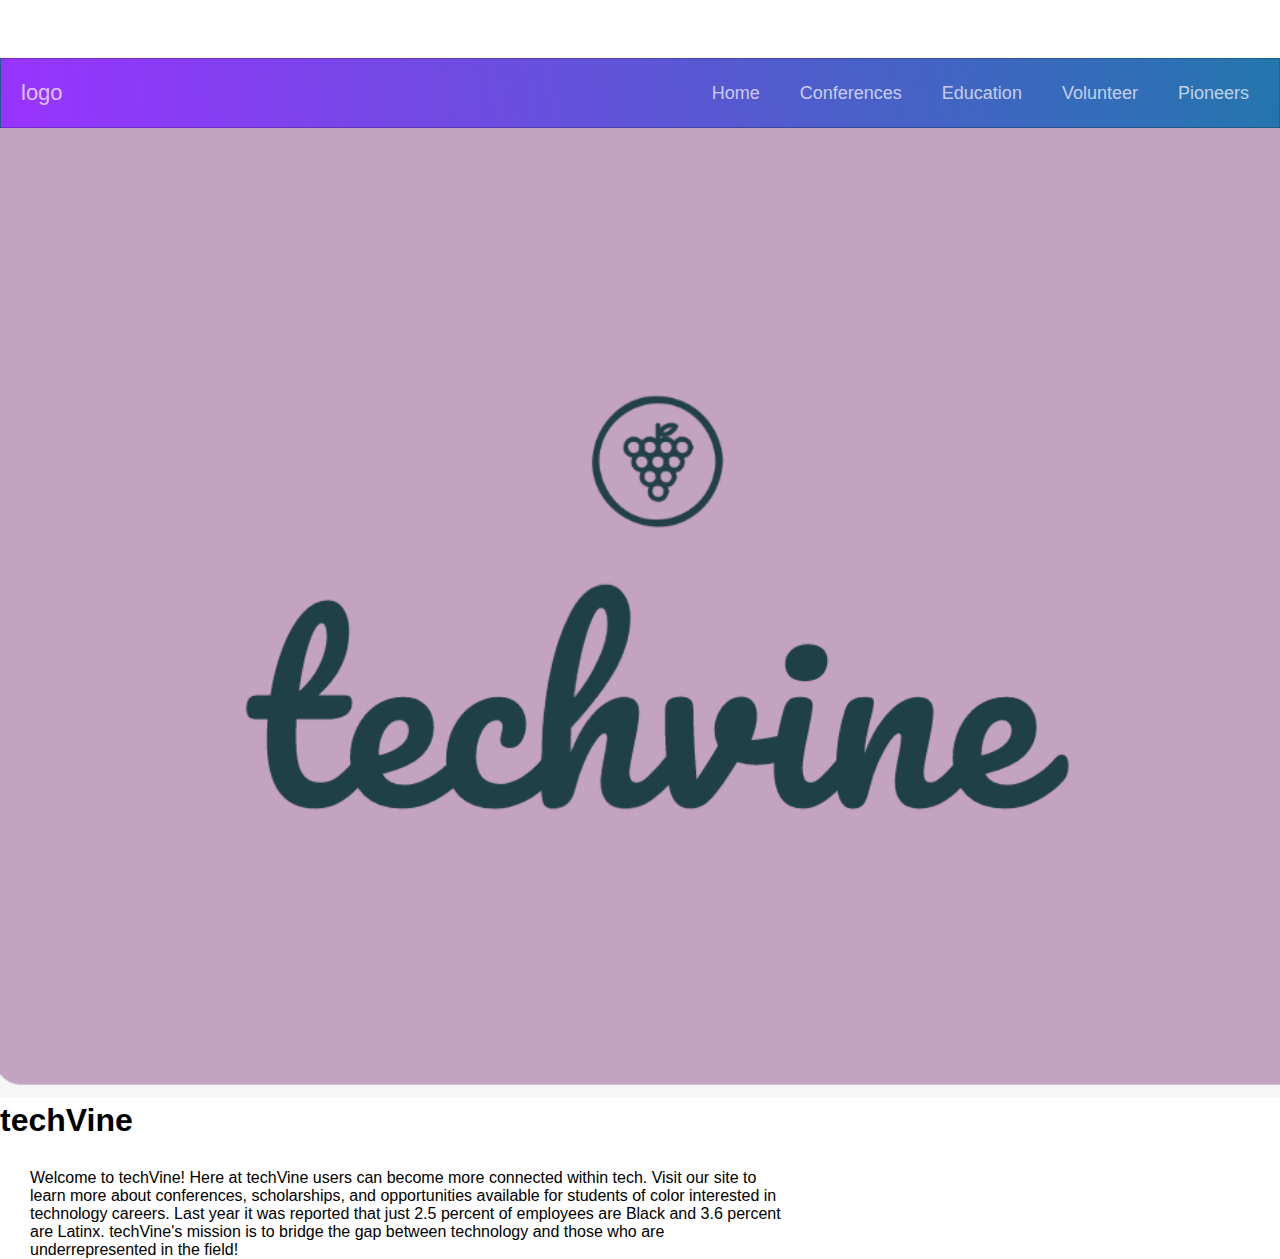
<file: index.html>
<!DOCTYPE html>
<html lang="en" dir= "ltr">
<head>
    <meta charset="UTF-8">
    <link rel="shortcut icon" href="images/logo.png" />
    <link href='https://fonts.googleapis.com/css?family=Roboto' rel='stylesheet'>
    <link rel="stylesheet" href="https://use.fontawesome.com/releases/v5.7.2/css/all.css" integrity="sha384-fnmOCqbTlWIlj8LyTjo7mOUStjsKC4pOpQbqyi7RrhN7udi9RwhKkMHpvLbHG9Sr" crossorigin="anonymous">
    <link rel="stylesheet" type="text/css" href="css/mobilescreen.css">
    <link rel="stylesheet" type="text/css" href="css/styles.css">
    <meta name="viewport" content="width=device-width, initial-scale=1.0">
   
  
    <!--<link rel="stylesheet" href="https://use.fontawesome.com/releases/v5.7.2/css/all.css" integrity="sha384-fnmOCqbTlWIlj8LyTjo7mOUStjsKC4pOpQbqyi7RrhN7udi9RwhKkMHpvLbHG9Sr" crossorigin="anonymous">-->
    <title>techVine</title>

</head>
<body>

<header>

    <div>
   <a href="#content" class="skip"> Skip to content</a>
 </div>

  <!-- 
  <div class="topnav">
  <a href="index.html">Home</a>
  <a href="conferences.html">Conferences</a>
  <a href="education.html">Education</a>
  <a href="volunteer.html">Volunteer</a>
  <a href="bios.html">Pioneers</a>
 </div>
-->


<nav class="navbar">
        <a href="#" class="logo">logo</a>
        <ul class="main-nav" id="js-menu">
            <li>
                <a href="index.html" class="nav-links">Home</a>
            </li>
            <li>
                <a href="conferences.html" class="nav-links">Conferences</a>
            </li>
            <li>
                <a href="education.html" class="nav-links">Education</a>
            </li>
            <li>
                <a href="volunteer.html" class="nav-links">Volunteer</a>
            </li>
            <li>
                <a href="bios.html" class="nav-links">Pioneers</a>
            </li>
        </ul>
</nav>

 <div id = "mainImage">

    <img src="images/siteBackground1.jpg" alt = "image logo"/>

 </div>

   <h1> techVine </h1>

</header>
<main id ="content">

<p class ="homeMessage"> Welcome to techVine! Here at techVine users can become more
connected within tech. Visit our site to learn more about conferences, scholarships,
and opportunities available for students of color interested in technology careers.
Last year it was reported that just 2.5 percent of employees are
Black and 3.6 percent are Latinx. techVine's mission is to bridge the gap
between technology and those who are underrepresented in the field!</p>

</main>
</body>
</html>
</file>
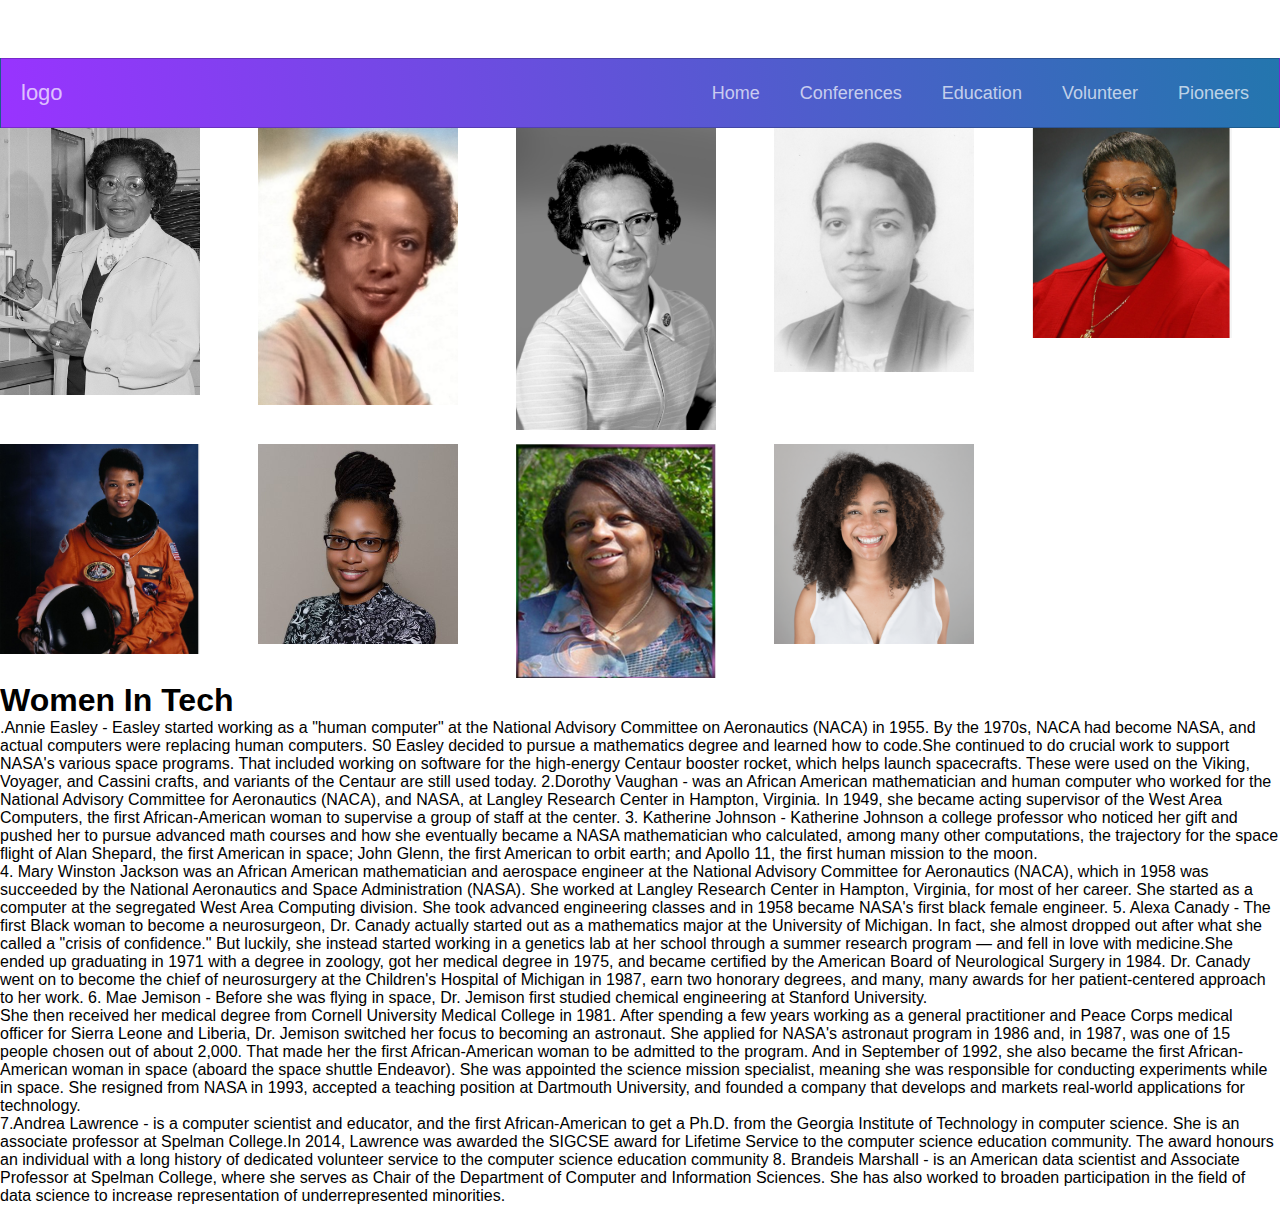
<file: bios.html>
<!DOCTYPE html>
<html lang="en">
<head>
    <meta charset="UTF-8">
    <link rel="shortcut icon" href="images/logo.png" />
    <meta name = ‘viewport’ content=‘width=device-width, initial-scale=1’>
    <link rel="stylesheet" href="https://use.fontawesome.com/releases/v5.7.2/css/all.css" integrity="sha384-fnmOCqbTlWIlj8LyTjo7mOUStjsKC4pOpQbqyi7RrhN7udi9RwhKkMHpvLbHG9Sr" crossorigin="anonymous">
    <link rel="stylesheet" type="text/css" href="css/mobilescreen.css">
    <link rel="stylesheet" type="text/css" href="css/styles.css">
    <meta name="viewport" content="width=device-width, initial-scale=1.0">
   
    
    <title >Bios</title>

</head>
<body>

<header>
  <a href="#content" class="skip">Skip to content</a>
  <!--
  <div class="topnav">
  <a href="index.html">Home</a>
  <a href="conferences.html">Conferences</a>
  <a href="education.html">Education</a>
  <a href="volunteer.html">Volunteer</a>
  <a href="bios.html">Pioneers</a>
  </div>
    
  -->
  <nav class="navbar">
        <a href="#" class="logo">logo</a>
        <ul class="main-nav" id="js-menu">
            <li>
                <a href="index.html" class="nav-links">Home</a>
            </li>
            <li>
                <a href="conferences.html" class="nav-links">Conferences</a>
            </li>
            <li>
                <a href="education.html" class="nav-links">Education</a>
            </li>
            <li>
                <a href="volunteer.html" class="nav-links">Volunteer</a>
            </li>
            <li>
                <a href="bios.html" class="nav-links">Pioneers</a>
            </li>
        </ul>
</nav>
  <div class = "grid" >

  <div>
    <img src="images/MaryBio.jpg" alt = "Mary"/>
  </div>

  <div>
    <img src="images/anniebio.jpg" alt = "annie"/>
  </div>

  <div>
    <img src="images/bio1.jpg" alt = "Katherine"/>
 </div>

  <div>
    <img src="images/bio2.jpg" alt = "Dorothy"/>
  </div>

  <div>
    <img src="images/CanadyBio.jpg" alt = "Canady"/>
  </div>

  <div>
    <img src="images/JemisonBio.jpg" alt = "Jemison"/>
  </div>

  <div>
    <img src="images/BMarshbio.jpg" alt = "BMarsh"/>
  </div>

  <div>
    <img src="images/lawrenceBio.jpg" alt = "Lawrence"/>
  </div>

  <div>

    <img src="images/MorganBio.jpg" alt = "Morgan"/>
  </div>

 </div>


    <h1>Women In Tech</h1>
</header>
<main id ="content">


<ul>
<li>.Annie Easley - Easley started working as a "human computer" at the National Advisory Committee on Aeronautics (NACA) in 1955.
By the 1970s, NACA had become NASA, and actual computers were replacing human computers.
S0 Easley decided to pursue a mathematics degree and learned how to code.She continued to do crucial work to support NASA's various space programs.
That included working on software for the high-energy Centaur booster rocket, which helps launch spacecrafts.
These were used on the Viking, Voyager, and Cassini crafts, and variants of the Centaur are still used today.
2.Dorothy Vaughan - was an African American mathematician and human computer who worked for the National Advisory Committee for Aeronautics (NACA),
and NASA, at Langley Research Center in Hampton, Virginia. In 1949, she became acting supervisor of the West Area Computers,
the first African-American woman to supervise a group of staff at the center.
3. Katherine Johnson - Katherine Johnson a college professor who noticed her gift and pushed her
to pursue advanced math courses and how she eventually became a NASA mathematician who calculated,
among many other computations, the trajectory for the space flight of Alan Shepard, the first American in space;
John Glenn, the first American to orbit earth; and Apollo 11, the first human mission to the moon.</li>

<li>4. Mary Winston Jackson was an African American mathematician and aerospace engineer at the National Advisory Committee
for Aeronautics (NACA), which in 1958 was succeeded by the National Aeronautics and Space Administration (NASA).
She worked at Langley Research Center in Hampton, Virginia, for most of her career. She started as a computer at
the segregated West Area Computing division. She took advanced engineering classes and in 1958 became NASA's first black female engineer.
5. Alexa Canady - The first Black woman to become a neurosurgeon, Dr. Canady actually started out as a mathematics major at the University of Michigan.
In fact, she almost dropped out after what she called a "crisis of confidence." But luckily, she instead started working in a genetics lab at her school
through a summer research program — and fell in love with medicine.She ended up graduating in 1971 with a degree in zoology, got her medical degree in 1975,
and became certified by the American Board of Neurological Surgery in 1984. Dr. Canady went on to become the chief of neurosurgery at the Children's Hospital of Michigan in 1987,
earn two honorary degrees, and many, many awards for her patient-centered approach to her work.
6. Mae Jemison - Before she was flying in space, Dr. Jemison first studied chemical engineering at Stanford University.</li>
She then received her medical degree from Cornell University Medical College in 1981. After spending a few years working as a
general practitioner and Peace Corps medical officer for Sierra Leone and Liberia, Dr. Jemison switched her focus to becoming an astronaut.
She applied for NASA's astronaut program in 1986 and, in 1987, was one of 15 people chosen out of about 2,000. That made her the first
African-American woman to be admitted to the program. And in September of 1992, she also became the first African-American woman in space (aboard the space shuttle Endeavor).
She was appointed the science mission specialist, meaning she was responsible for conducting experiments while in space.
She resigned from NASA in 1993, accepted a teaching position at Dartmouth University, and founded a company that develops and markets real-world applications for technology.
<li>7.Andrea Lawrence -  is a computer scientist and educator, and the first African-American to get a Ph.D. from the Georgia Institute of Technology in computer science.
 She is an associate professor at Spelman College.In 2014, Lawrence was awarded the SIGCSE award for Lifetime Service to the computer science education community.
 The award honours an individual with a long history of dedicated volunteer service to the computer science education community
8. Brandeis Marshall - is an American data scientist and Associate Professor at Spelman College, where she serves as Chair of the Department of Computer and Information Sciences.
She has also worked to broaden participation in the field of data science to increase representation of underrepresented minorities.</li>

<i class="fab fa-linkedin fa-3x"></i>

</main>
</body>
</html>

<!--
Sources: https://www.refinery29.com/en-us/2017/02/141616/famous-black-women-in-stem#slide-7
        https://www.scientificwomen.net/women/jackson-mary-104-->
</file>
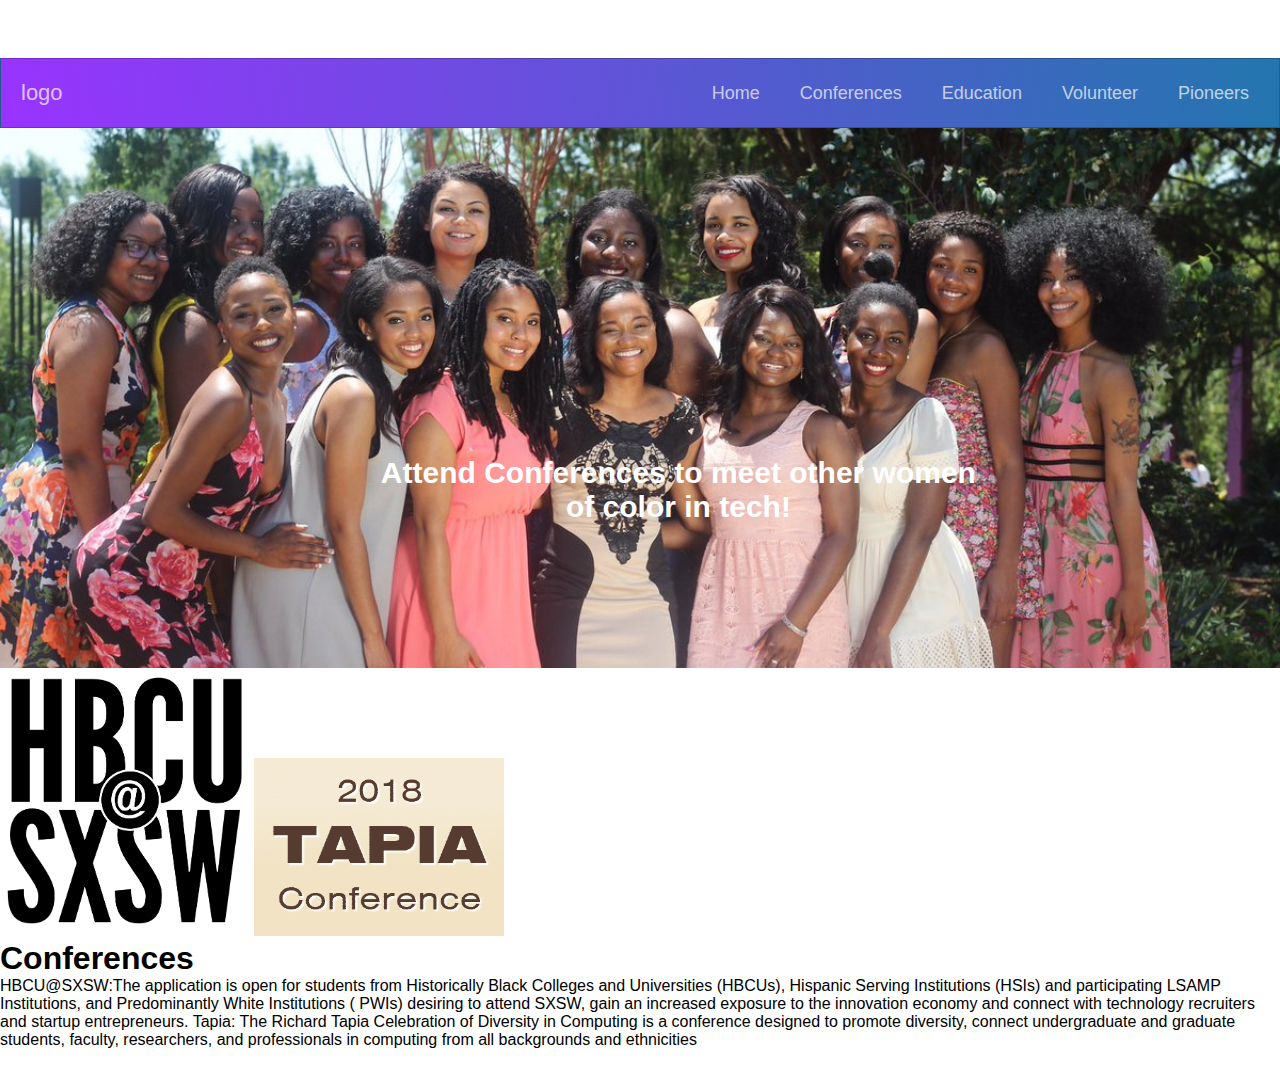
<file: conferences.html>
<!DOCTYPE html>
<html lang="en">
<head>
    <meta charset="UTF-8">
    <link rel="shortcut icon" href="images/logo.png" />
    <link rel="stylesheet" type="text/css" href="css/mobilescreen.css">
    <link rel="stylesheet" type="text/css" href="css/styles.css">

    <title >conferences</title>

</head>
<body>

<header>
  <a href="#content" class="skip">Skip to content</a>
  <!--
  <div class="topnav">
  <a href="index.html">Home</a>
  <a href="conferences.html">Conferences</a>
  <a href="education.html">Education</a>
  <a href="volunteer.html">Volunteer</a>
  <a href="bios.html">Pioneers</a>
</div>
-->
<nav class="navbar">
        <a href="#" class="logo">logo</a>
        <ul class="main-nav" id="js-menu">
            <li>
                <a href="index.html" class="nav-links">Home</a>
            </li>
            <li>
                <a href="conferences.html" class="nav-links">Conferences</a>
            </li>
            <li>
                <a href="education.html" class="nav-links">Education</a>
            </li>
            <li>
                <a href="volunteer.html" class="nav-links">Volunteer</a>
            </li>
            <li>
                <a href="bios.html" class="nav-links">Pioneers</a>
            </li>
        </ul>
</nav>

<div class="hero-image">
  <div class="hero-text">
    <!--<h1 style="font-size:50px">Computer Scientists</h1>-->
    <h1>Attend Conferences to meet other women of color in tech!</h1>
  </div>
</div>

<div class = "conferenceImages">
    <img src="images/0-HBCU@SXSW-Logo.jpg" alt = "hbcu"/>
    <img src="images/tapia.jpg" alt = "tapia"/>
</div>

    <h1>Conferences</h1>
</header>
<main id ="content">

<p> HBCU@SXSW:The application is open for students from Historically Black Colleges and Universities (HBCUs),
Hispanic Serving Institutions (HSIs) and participating LSAMP Institutions, and Predominantly White Institutions (
PWIs) desiring to attend SXSW, gain an increased exposure to the innovation economy and connect with technology
recruiters and startup entrepreneurs. Tapia: The Richard Tapia Celebration of Diversity in Computing is a conference
designed to promote diversity, connect undergraduate and graduate students, faculty, researchers, and professionals
in computing from all backgrounds and ethnicities</p>

</main>
</body>
</html>
</file>
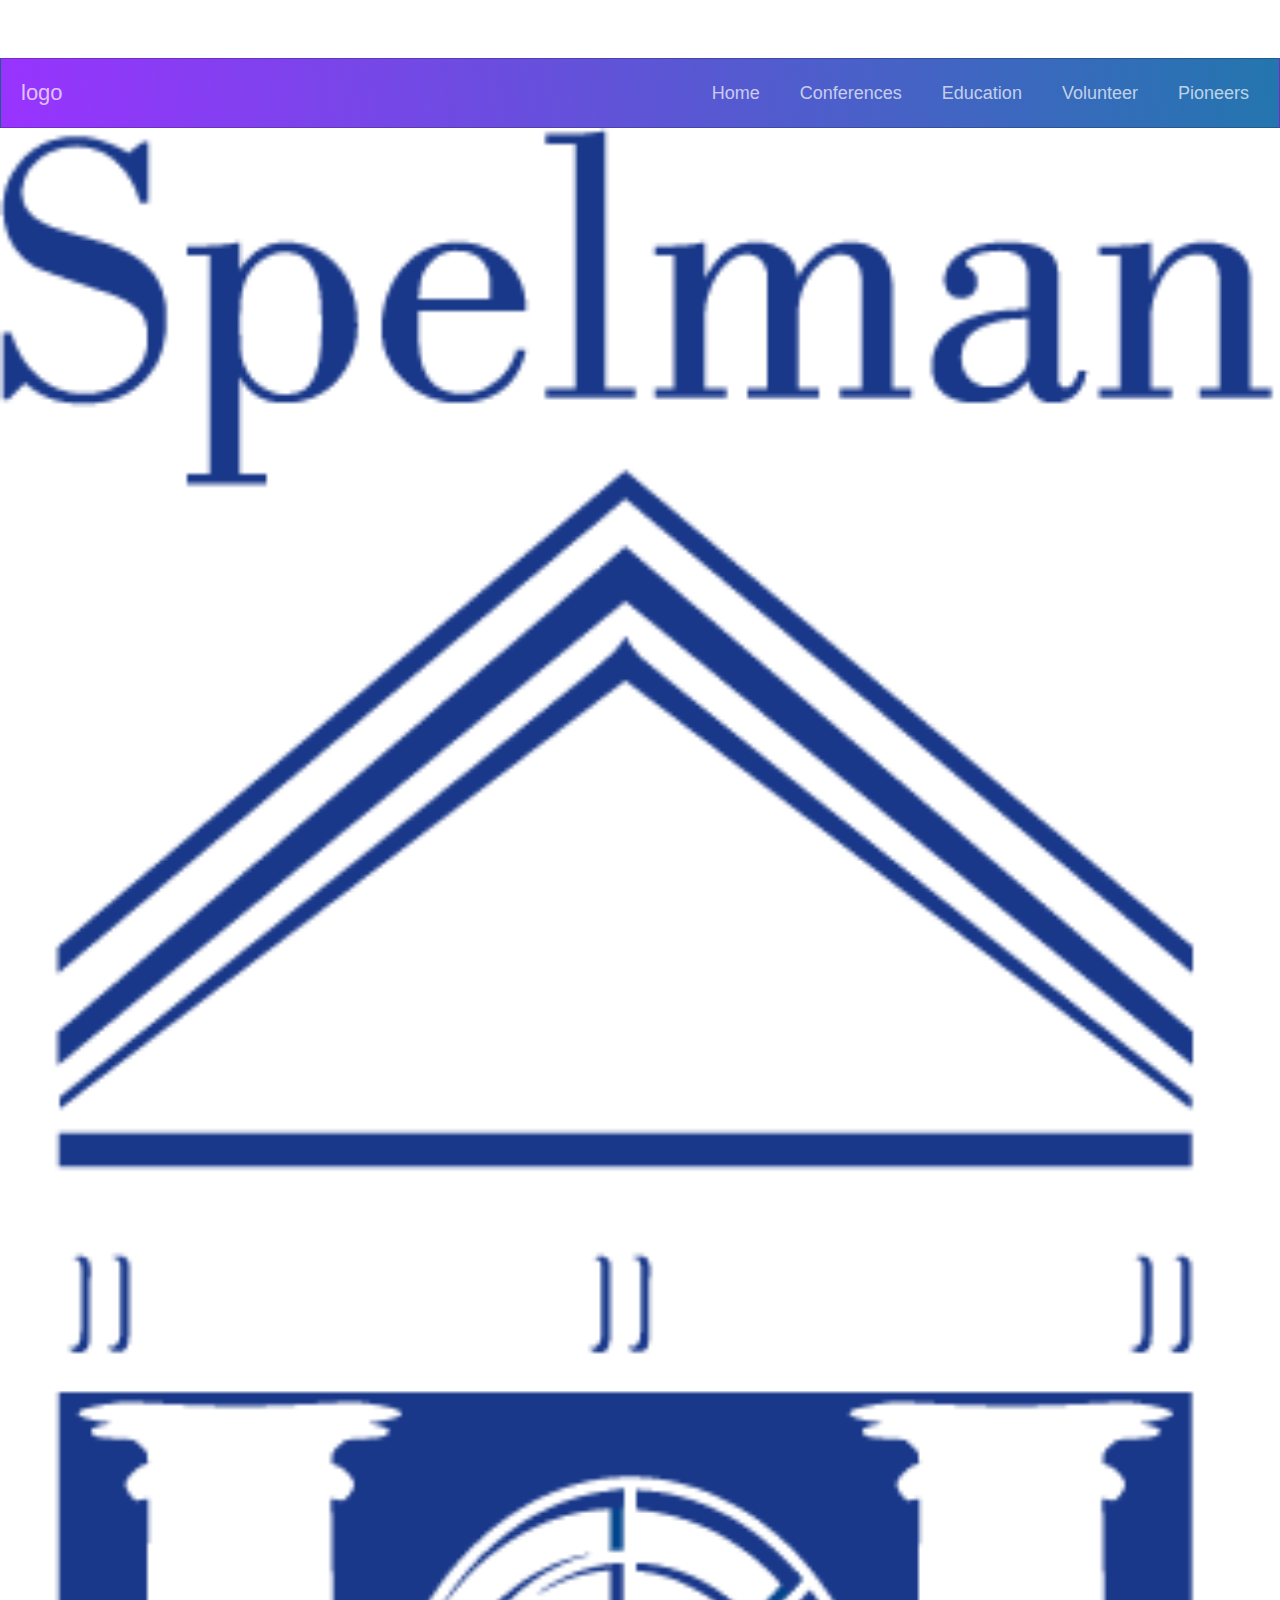
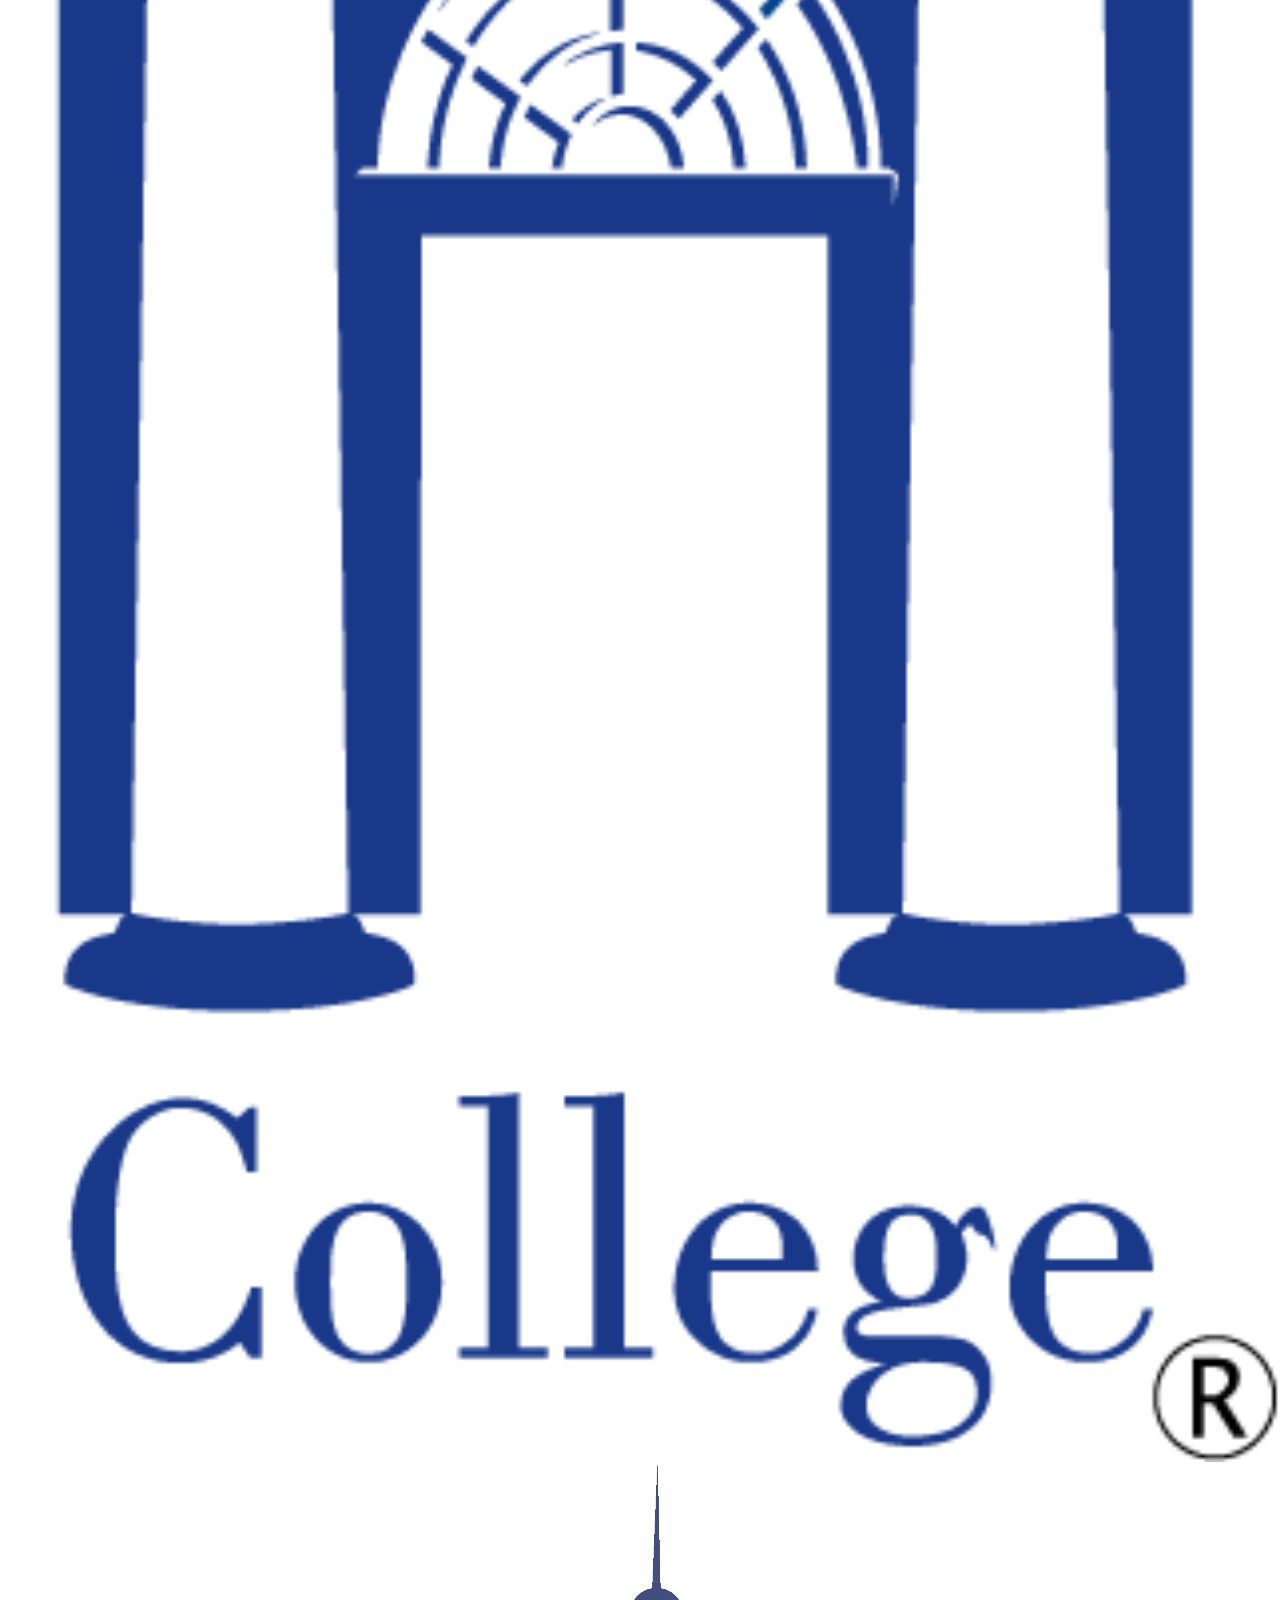
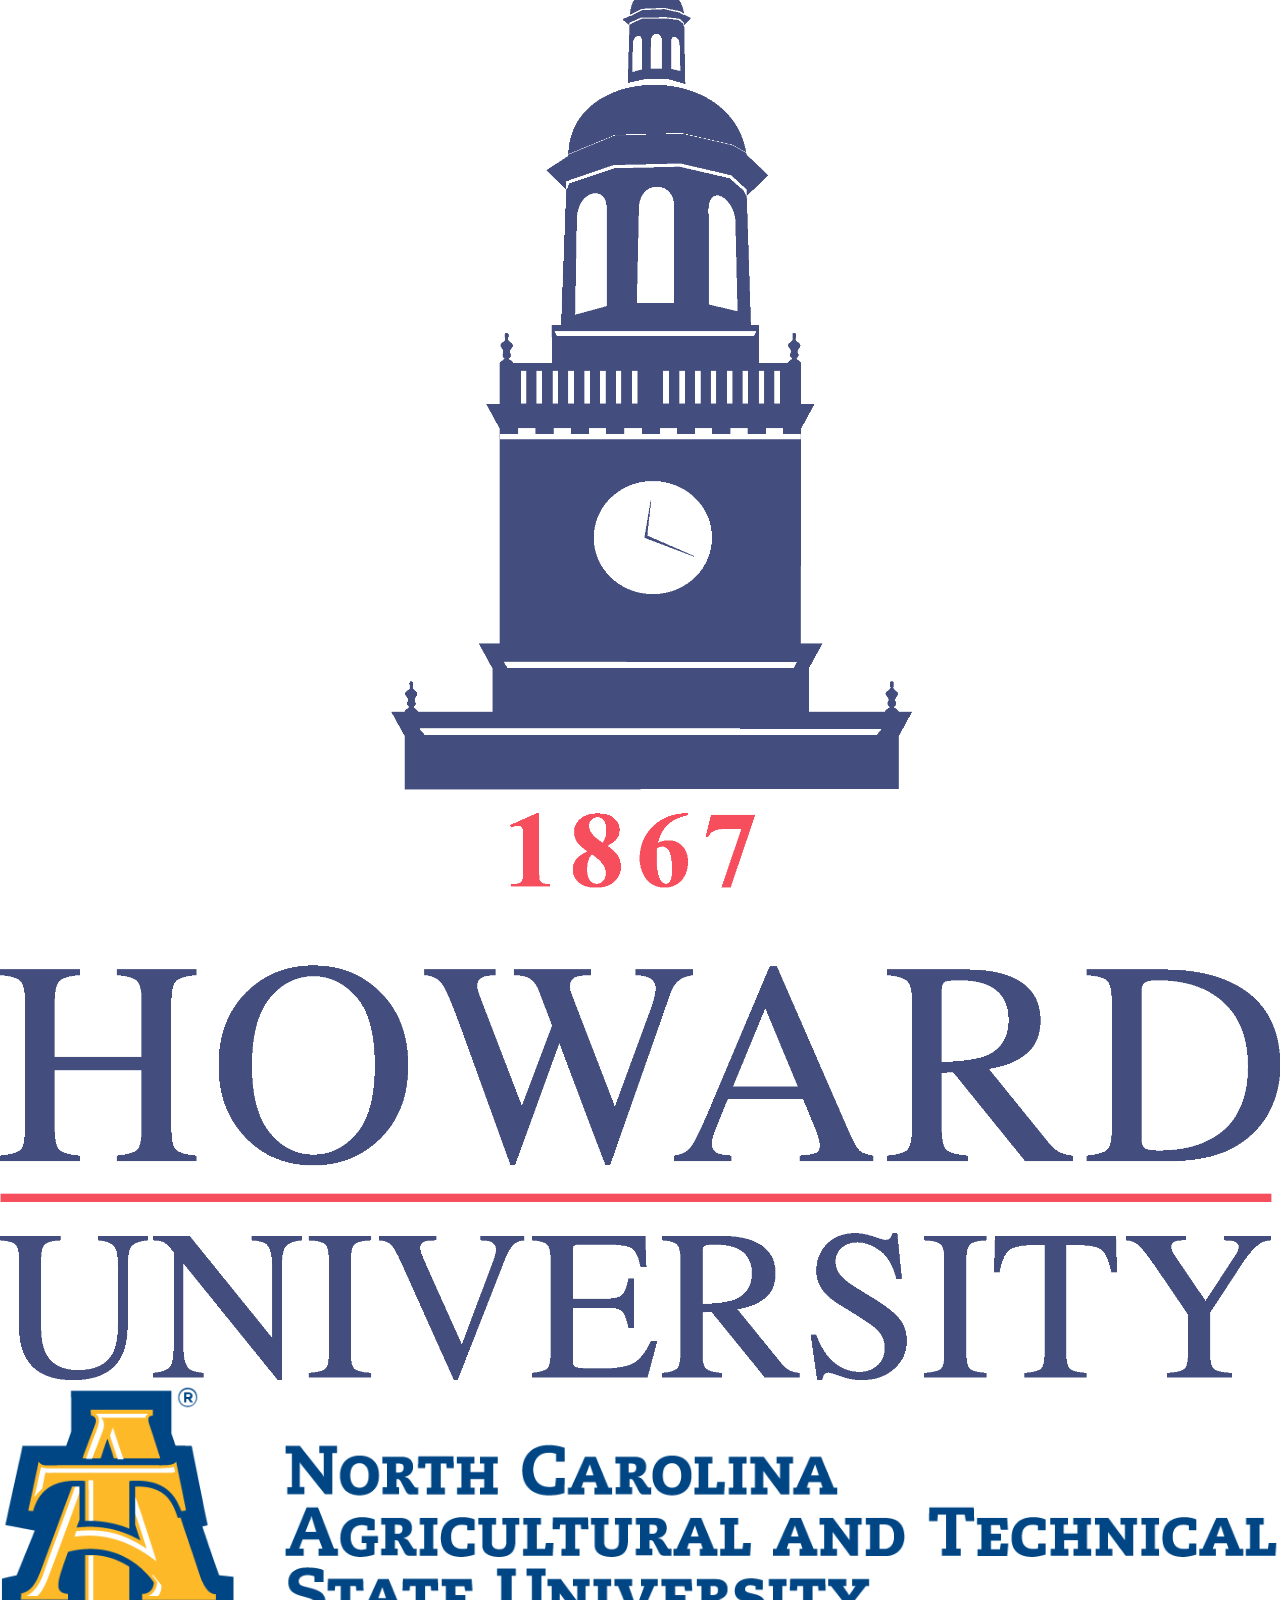
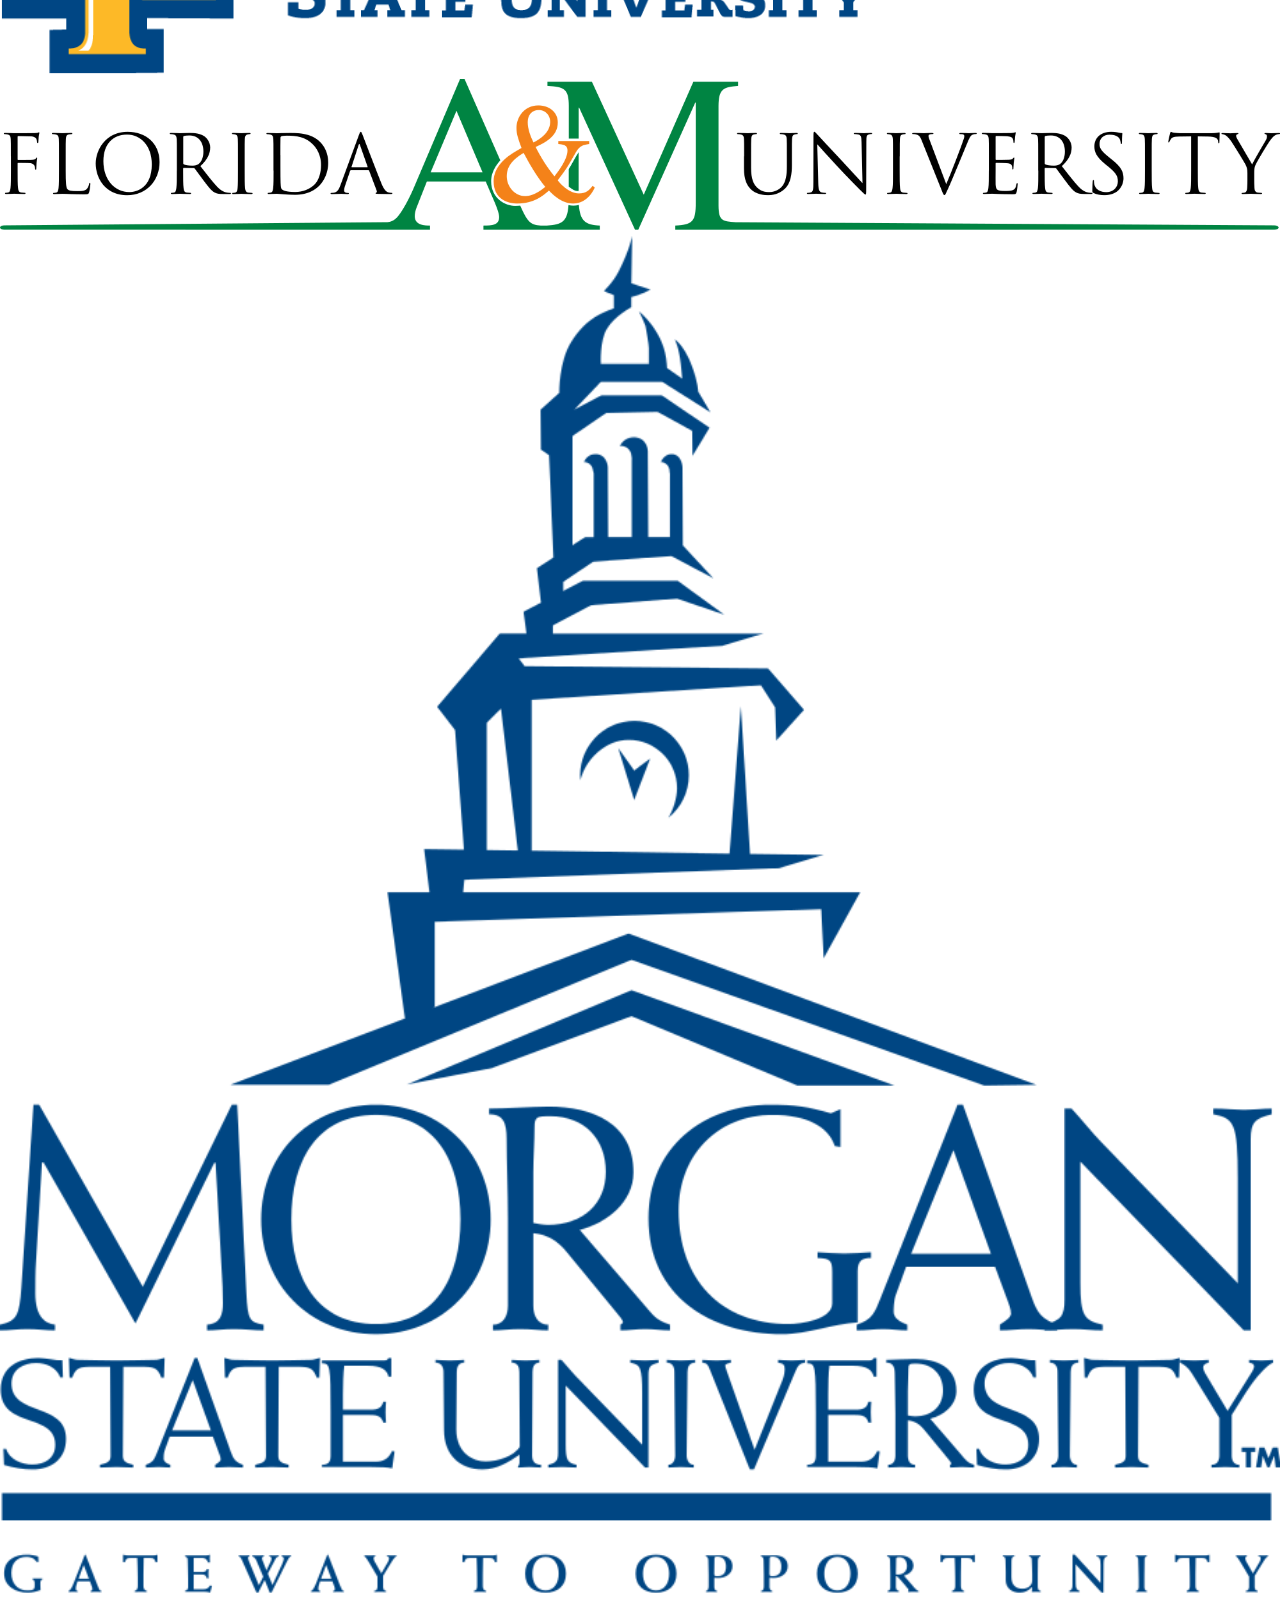
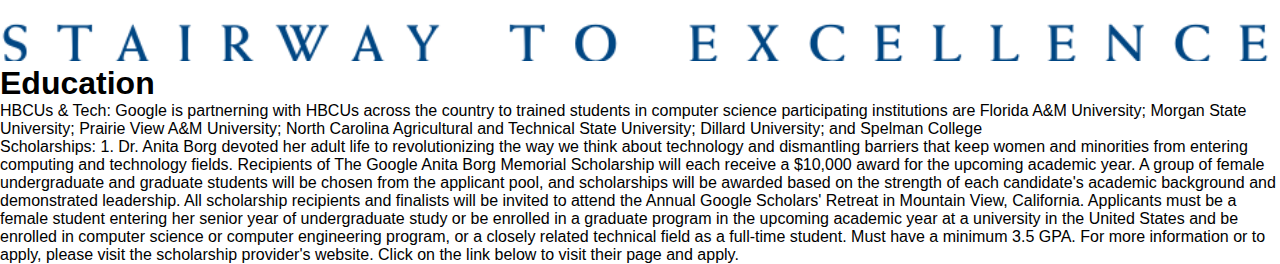
<file: education.html>
<!DOCTYPE html>
<html lang="en">
<head>
    <meta charset="UTF-8">
    <link rel="shortcut icon" href="images/logo.png" />
    <link rel="stylesheet" type="text/css" href="css/mobilescreen.css">
    <link rel="stylesheet" type="text/css" href="css/styles.css">
    <meta name="viewport" content="width=device-width, initial-scale=1.0">
   
    <title >Education</title>

</head>
<body>

<header>
  <a href="#content" class="skip">Skip to content</a>
  <!--
  <div class="topnav">
  <a href="index.html">Home</a>
  <a href="conferences.html">Conferences</a>
  <a href="education.html">Education</a>
  <a href="volunteer.html">Volunteer</a>
  <a href="bios.html">Pioneers</a>
</div>
-->
<nav class="navbar">
        <a href="#" class="logo">logo</a>
        <ul class="main-nav" id="js-menu">
            <li>
                <a href="index.html" class="nav-links">Home</a>
            </li>
            <li>
                <a href="conferences.html" class="nav-links">Conferences</a>
            </li>
            <li>
                <a href="education.html" class="nav-links">Education</a>
            </li>
            <li>
                <a href="volunteer.html" class="nav-links">Volunteer</a>
            </li>
            <li>
                <a href="bios.html" class="nav-links">Pioneers</a>
            </li>
        </ul>
</nav>
   
   <div id = "educationImages">
    <img src="images/spelman.png" alt = "spelman"/>
    <img src="images/Howard-University_Logo.jpg" alt = "howard"/>
    <img src="images/a&t_logo.png" alt = "a&t"/>
    <img src="images/Florida_A&M_University_logo.svg.jpg" alt = "florida"/>
    <img src="images/morganState.jpg" alt = "morgan"/>
  </div>


     <h1> Education </h1>
</header>
<main id ="content">

<p>HBCUs & Tech: Google is partnerning with HBCUs across the country to trained students in computer science
participating institutions are Florida A&M University; Morgan State University; Prairie View A&M University;
North Carolina Agricultural and Technical State University; Dillard University; and Spelman College
</p>

<p>Scholarships: 1. Dr. Anita Borg devoted her adult life to revolutionizing the way we think about technology and dismantling barriers that keep women and minorities from entering computing and technology fields. Recipients of The Google Anita Borg Memorial Scholarship will each receive a $10,000 award for the upcoming academic year. A group of female undergraduate and graduate students will be chosen from the applicant pool, and scholarships will be awarded based on the strength of each candidate's academic background and demonstrated leadership. All scholarship recipients and finalists will be invited to attend the Annual Google Scholars' Retreat in Mountain View, California. Applicants must be a female student entering her senior year of undergraduate study or be enrolled in a graduate program in the upcoming academic year at a university in the United States and be enrolled in computer science or computer engineering program, or a closely related technical field as a full-time student. Must have a minimum 3.5 GPA. For more information or to apply, please visit the scholarship provider's website.
Click on the link below to visit their page and apply.
</p>
</main>
</body>
</html>
</file>
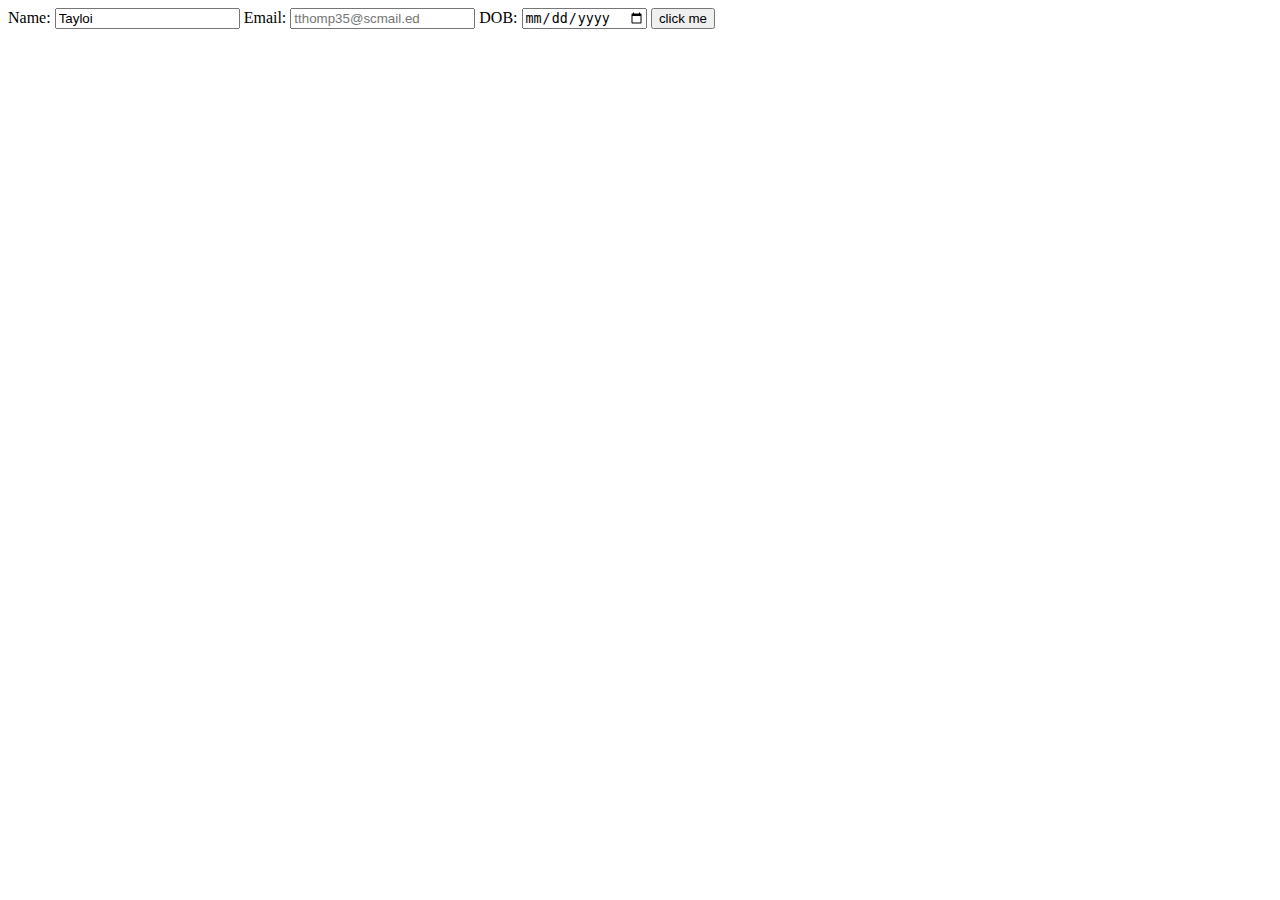
<file: forms.html>
<!DOCTYPE html>
<html lang="en" dir= "ltr">
<head>
      <meta charset="UTF-8">
      <title>Sample Form</title>
      <style>

      input:focus{
      	background: yellow;
      }
  </style>
</head>
<body>
	<form methid = "POST" action = ""https://formspree.io/tayloir@gmail.com>
		<label for = "name"> Name:</label>
		<input type = "text" id = "name" value = "Tayloi">
		<label for = "email"> Email:</label>
		<input type = "email" id = "email" placeholder="tthomp35@scmail.ed">
		<label for = "date"> DOB:</label>
		<input type = "date" id = "date">
		<input type = "submit" value = "click me">
	</form>
</body>
</html>
</file>
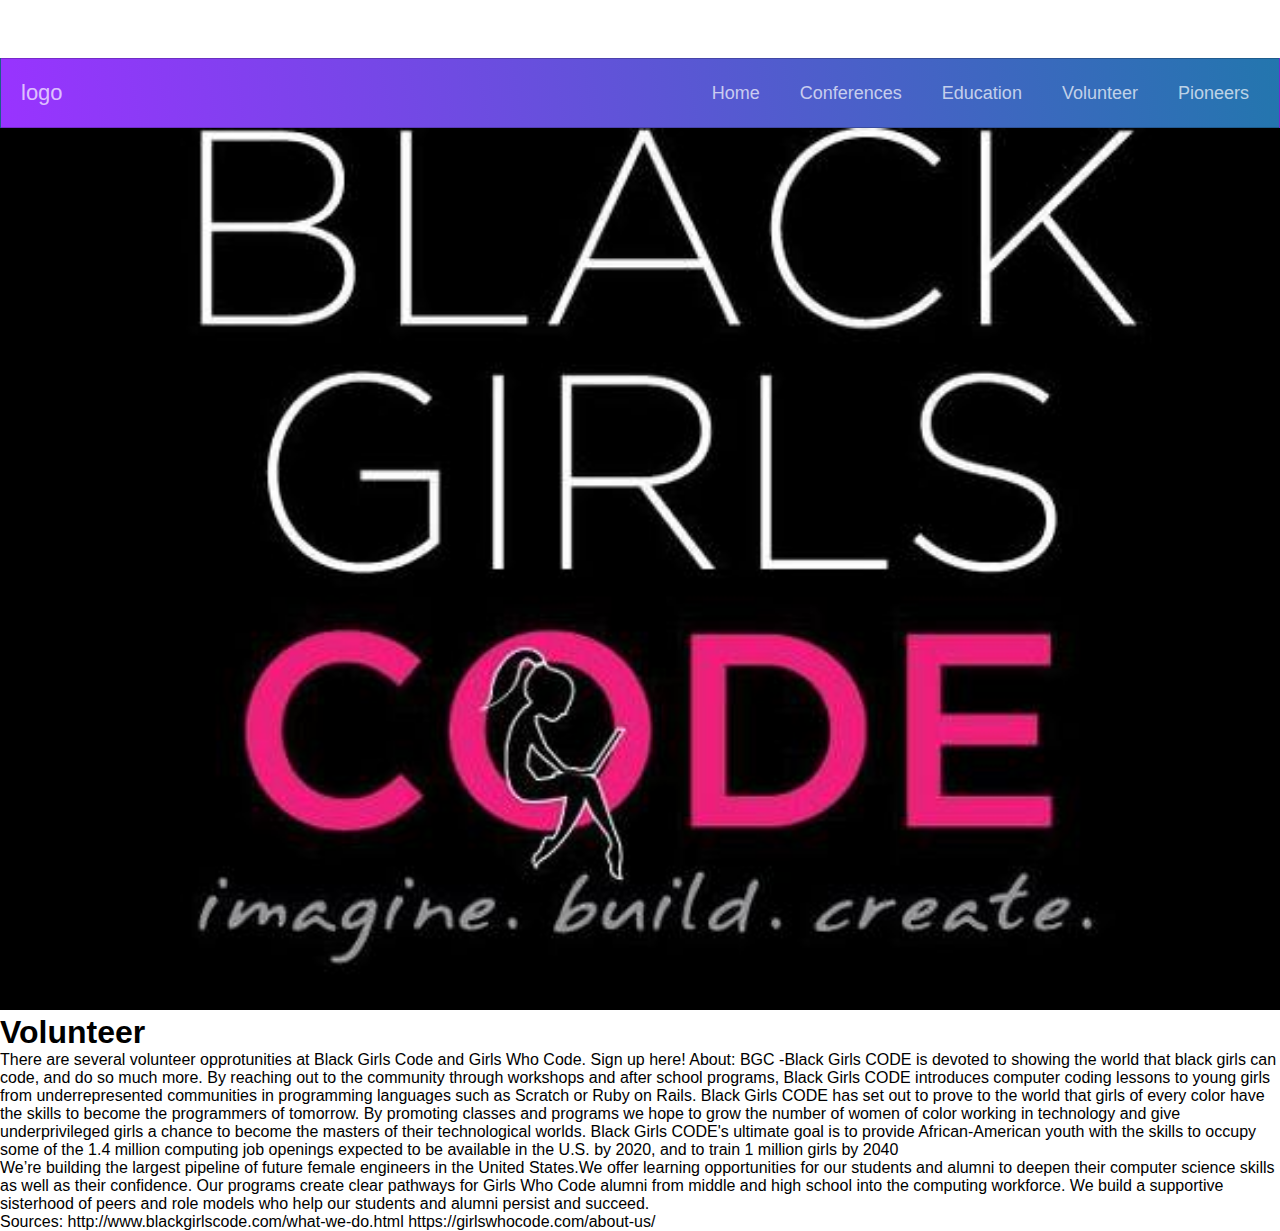
<file: volunteer.html>
<!DOCTYPE html>
<html lang="en">
<head>
    <meta charset="UTF-8">
    <link rel="shortcut icon" href="images/logo.png" />
    <link rel="stylesheet" type="text/css" href="css/mobilescreen.css">
    <link rel="stylesheet" type="text/css" href="css/styles.css">
    <meta name="viewport" content="width=device-width, initial-scale=1.0">
   
  
    <title >Volunteer</title>

</head>
<body>

<header>
<a href="#content" class="skip">Skip to content</a>
<!--
<div class="topnav">
<a href="index.html">Home</a>
<a href="conferences.html">Conferences</a>
<a href="education.html">Education</a>
<a href="volunteer.html">Volunteer</a>
<a href="bios.html">Pioneers</a>
</div>
-->
<nav class="navbar">
        <a href="#" class="logo">logo</a>
        <ul class="main-nav" id="js-menu">
            <li>
                <a href="index.html" class="nav-links">Home</a>
            </li>
            <li>
                <a href="conferences.html" class="nav-links">Conferences</a>
            </li>
            <li>
                <a href="education.html" class="nav-links">Education</a>
            </li>
            <li>
                <a href="volunteer.html" class="nav-links">Volunteer</a>
            </li>
            <li>
                <a href="bios.html" class="nav-links">Pioneers</a>
            </li>
        </ul>
</nav>

 <div id = "volunteerImages">
  <img src="images/black-girls-code.jpg" alt = "bgc"/>
</div>


    <h1>Volunteer</h1>
</header>
<main id ="content">

<p>There are several volunteer opprotunities at Black Girls Code and Girls Who Code. Sign up here!
About: BGC -Black Girls CODE is devoted to showing the world that black girls can code, and do so much more.
By reaching out to the community through workshops and after school programs, Black Girls CODE introduces computer
coding lessons to young girls from underrepresented communities in programming languages such as Scratch or Ruby on Rails.
Black Girls CODE has set out to prove to the world that girls of every color have the skills to become the programmers of tomorrow.
By promoting classes and programs we hope to grow the number of women of color working in technology and give underprivileged girls a chance
to become the masters of their technological worlds. Black Girls CODE's ultimate goal is to provide African-American youth with the skills to
occupy some of the 1.4 million computing job openings expected to be available in the U.S. by 2020, and to train 1 million girls by 2040
</p>

<p>We’re building the largest pipeline of future female engineers in the United States.We offer learning opportunities for our students
and alumni to deepen their computer science skills as well as their confidence. Our programs create clear pathways for Girls Who Code alumni
from middle and high school into the computing workforce. We build a supportive sisterhood of peers and role models who help our students and
alumni persist and succeed.</p>

</main>
</body>
</html>




Sources: http://www.blackgirlscode.com/what-we-do.html

        https://girlswhocode.com/about-us/
</file>
<file: css/mobilescreen.css>
body {
  margin: 0;
  font-family: Arial, Helvetica, sans-serif;
}
body{
  margin-top: 40px;
    background-color:#ebd1ff;
}

.topnav {
  overflow: hidden;
  background-color: #333;
  position: absolute;
  top: 0;

}

.topnav a {
  float: left ;
  color: #f2f2f2;
  text-align: center;
  padding: 14px 16px;
  text-decoration: none;
  font-size: 17px;
  width: 250px;

}

.topnav a:hover {
  background-color: #ddd;
  color: black;
}

.topnav a.active {
  background-color: #4CAF50;
  color: white;
}


a.skip{
  padding:10px;
  text-decoration: none;
  position: relative;
    top: -80px;
}


a.skip:focus{
  background: #caaedf;
  top: -20px;
  border: 1px solid black;
}

/*Flex Box*/
/*
.flex-container {
  display: flex;
  flex-direction: wrap;

}
*/
.flex-container {
  width: 250px;
  display: flex;
  flex-direction: row;
  justify-content: space-around;
  flex-wrap: wrap;
  align-items: center;
  align-content: space-around;

  
  

}



.conferenceImages img{
  width: 250px;

}
.mainImage img{

  width: 800px;
  
}
/*Box Model*/
.homeMessage {
  width: 800px;
  height: 10vh;
  margin: 10px;
  border: 1px solid #000000;
  padding: 20px;
  background-color: ##f9e5ff;

}
/*Background Image*/
.hero-image {
  background-image: url("../images/spelmanites.jpg");
  background-color: #cccccc;
  height: 540px;
  background-position: center top;
  background-repeat: no-repeat;
  background-size: cover;
  position: relative;
}

.hero-text {
  text-align: center;
  position: absolute;
  top: 67%;
  left: 53%;
  transform: translate(-50%, -50%);
  color: white;
  font-size:15px
}
</file>
<file: css/styles.css>
/*Google Fonts*/
body {
  margin: 0;
  font-family: Josefin Sans, Arial, sans-serif;
}
body{
  margin-top: 40px;
    background-color:#ffffff;
    display: relative;
}

* {
    box-sizing: border-box;
    padding: 0;
    margin: 0;

}

header {
  display: absolute;
  top: 0;
}

.navbar {
    font-size: 18px;
    background-image: linear-gradient(260deg, #2376ae 0%, #9933ff   100%);
    border: 1px solid rgba(0, 0, 0, 0.2);
    padding-bottom: 10px;
    top: 0;

}
.main-nav {
    list-style-type: none;
}
.nav-links,
.logo {
    text-decoration: none;
    color: rgba(255, 255, 255, 0.7);
}
.main-nav li {
    text-align: center;
    margin: 15px auto;
}
.logo {
    display: inline-block;
    font-size: 22px;
    margin-top: 10px;
    margin-left: 20px;
}


.topnav {
  overflow: hidden;
  background-color: #333;
  position: absolute;
  top: 0;

}

.topnav a {
  float: left ;
  color: #f2f2f2;
  text-align: center;
  padding: 14px 16px;
  text-decoration: none;
  font-size: 17px;
  width: 256px;

}

.topnav a:hover {
  background-color: #ddd;
  color: black;
}

.topnav a.active {
  background-color: #4CAF50;
  color: white;
}


a.skip{
  padding:10px;
  top: 1000px;
  left: -1000px;
  text-decoration: none;
  position: relative;
   
}


a.skip:focus{
  background: white;
  top: 20px;
  left: auto;
  border: 1px solid black;

}



.grid {

  display: grid;
  grid-template-columns: 1fr; 
  grid-gap: 10px;
  justify-content: center;


}

.grid img{

  width: 200px

}


.conferenceImages img{
  width: 250px;

}
#mainImage {

  width: 1495px;
  margin 0px auto;
  
}
#educationImages{
  width: 1495px;
  margin 0px auto;
}

#volunteerImages{
  width: 1495px;
  margin 0px auto;
}
/*Box Model*/
.homeMessage {
  width: 800px;
  height: 10vh;
  margin: 10px;
  border: none;
  padding: 20px;
  background-color: ##f9e5ff;

}
/*Background Image*/
.hero-image {
  background-image: url("../images/spelmanites.jpg");
  background-color: #cccccc;
  height: 540px;
  background-position: center top;
  background-repeat: no-repeat;
  background-size: cover;
  position: relative;
}

.hero-text {
  text-align: center;
  position: absolute;
  top: 67%;
  left: 53%;
  transform: translate(-50%, -50%);
  color: white;
  font-size:15px
}

@media screen and (min-width:780px){
.grid {
  grid-template-columns: 1fr 1fr 1fr 1fr 1fr;
  grid-gap: 10px;
}

}
/* Extra small devices (phones, 600px and down) */
@media only screen and (max-width: 600px) {
   #mainImage {

    width:100%;

  
  }
   #educationImages {

    width:100%;

  
  }
  #volunteerImages{

     width:100%;
  
  }
  img{
    width:100%;
  }
}

/* Small devices (portrait tablets and large phones, 600px and up) */
@media only screen and (min-width: 600px) {
   #mainImage {

    width:100%;

  
  }
   #educationImages {

    width:100%;

  
  }
   #volunteerImages{

     width:100%;
  
  }
  img{
    width:100%;
  }
}

/* Medium devices (landscape tablets, 768px and up) */
@media only screen and (min-width: 768px) {
   #mainImage {

    width:100%;

  
  }
   #educationImages {

    width:100%;

  
  }
   #volunteerImages{

     width:100%;
  
  }
  img{
    width:100%;
  }
} 

/* Large devices (laptops/desktops, 992px and up) */
@media only screen and (min-width: 992px) {
   #mainImage {

    width:100%;

  
  }
   #educationImages {

    width:100%;

  
  }
   #volunteerImages{

     width:100%;
  
  }
  img{
    width:100%;
  }
} 

@media screen and (min-width:1494px){
  #mainImage {

    width:100%;

  
  }
   #educationImages {

    width:100%;

  
  }
  #volunteerImages{

     width:100%;
  
  }

  img{
    width:100%;
  }

  /*

@media screen and (min-width:1200px){
  #mainImage {

    width:100%;

  
  }
  img{
    width:100%;
  }


  */
  .homeMessage {
  /*width: 800px;*/
    width:100%;
    height: 10vh;
    margin: 10px;
    border: none;
    padding: 20px;
   background-color: ##f9e5ff;

  }

}



}
@media screen and (max-width:1494px){
  #volunterImages {

    width:40%;
    padding-bottum: 20px;

  
  }
  img{
    width:100%;
  }
  

}
@media screen and (min-width: 768px) {
    .navbar {
        display: flex;
        justify-content: space-between;
        padding-bottom: 0;
        height: 70px;
        align-items: center;
        top: 0;

    }
    .main-nav {
        display: flex;
        margin-right: 30px;
        flex-direction: row;
        justify-content: flex-end;

    }
    .main-nav li {
        margin: 0;
    }
    .nav-links {
        margin-left: 40px;
    }
    .logo {
        margin-top: 0;
    }
   .navbar-toggle {
       display: none;
    }
    .logo:hover,
    .nav-links:hover {
        color: rgba(255, 255, 255, 1);
    }

/*Font Awesome*/
.fab fa-linkedin{

  width: 200px;
  display: inline-block; 
}
</file>
